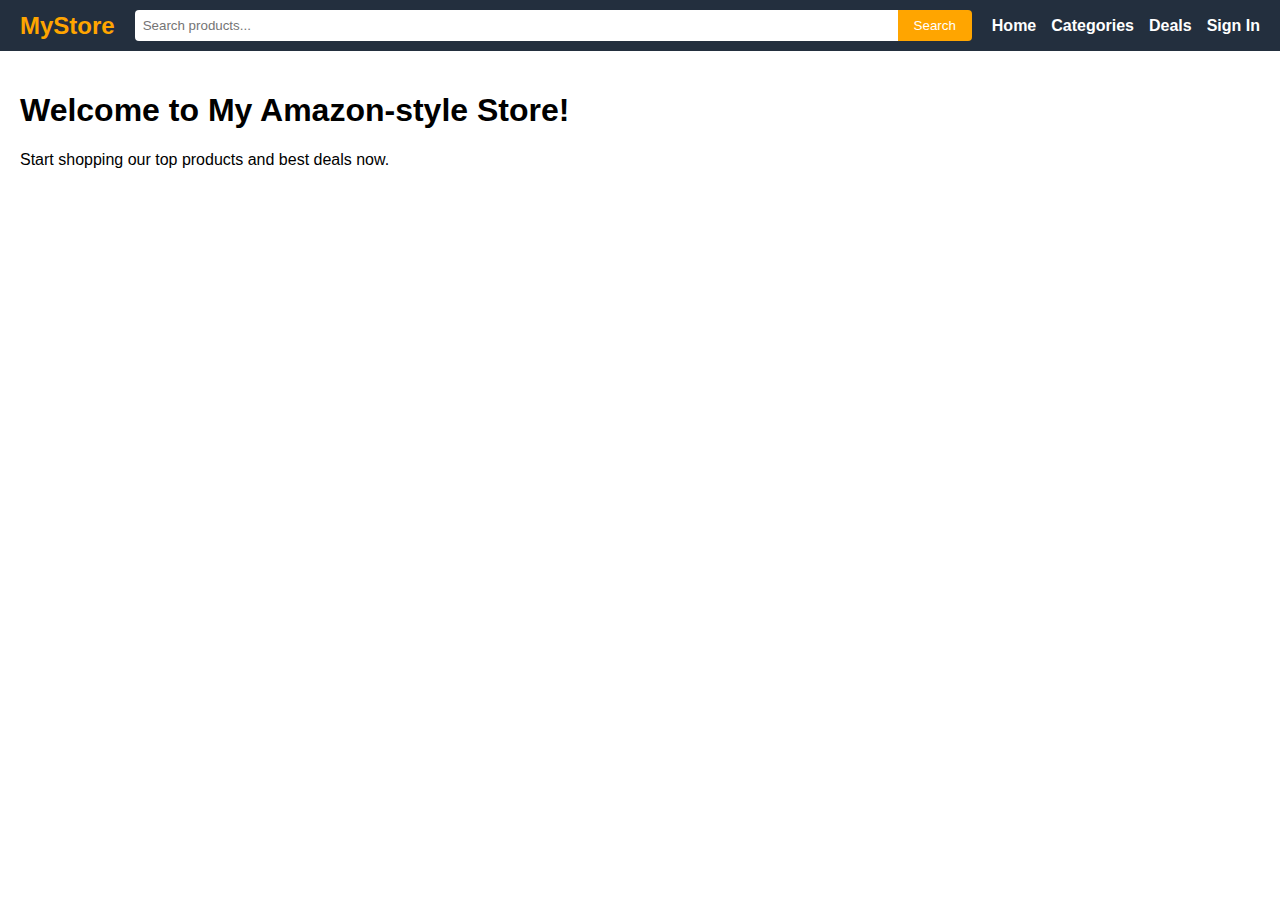
<file: amazon.html>
<!DOCTYPE html>
<html lang="en">
<head>
  <meta charset="UTF-8" />
  <meta name="viewport" content="width=device-width, initial-scale=1.0" />
  <title>My Amazon Style Store</title>
  <style>
    body {
      margin: 0;
      font-family: Arial, sans-serif;
      background-color: #ffffff;
    }

    header {
      background-color: #232f3e;
      color: white;
      display: flex;
      align-items: center;
      justify-content: space-between;
      padding: 10px 20px;
    }

    .logo {
      font-size: 24px;
      font-weight: bold;
      color: orange;
    }

    .search-bar {
      flex-grow: 1;
      margin: 0 20px;
      display: flex;
    }

    .search-bar input {
      flex-grow: 1;
      padding: 8px;
      border: none;
      border-radius: 4px 0 0 4px;
    }

    .search-bar button {
      padding: 8px 16px;
      border: none;
      background-color: orange;
      color: white;
      border-radius: 0 4px 4px 0;
      cursor: pointer;
    }

    .nav-links {
      display: flex;
      gap: 15px;
    }

    .nav-links a {
      color: white;
      text-decoration: none;
      font-weight: bold;
    }

    .nav-links a:hover {
      text-decoration: underline;
    }
  </style>
</head>
<body>

  <header>
    <div class="logo">MyStore</div>
    <div class="search-bar">
      <input type="text" placeholder="Search products..." />
      <button>Search</button>
    </div>
    <div class="nav-links">
      <a href="#">Home</a>
      <a href="#">Categories</a>
      <a href="#">Deals</a>
      <a href="#">Sign In</a>
    </div>
  </header>

  <main style="padding: 20px;">
    <h1>Welcome to My Amazon-style Store!</h1>
    <p>Start shopping our top products and best deals now.</p>
  </main>

</body>
</html>
</file>
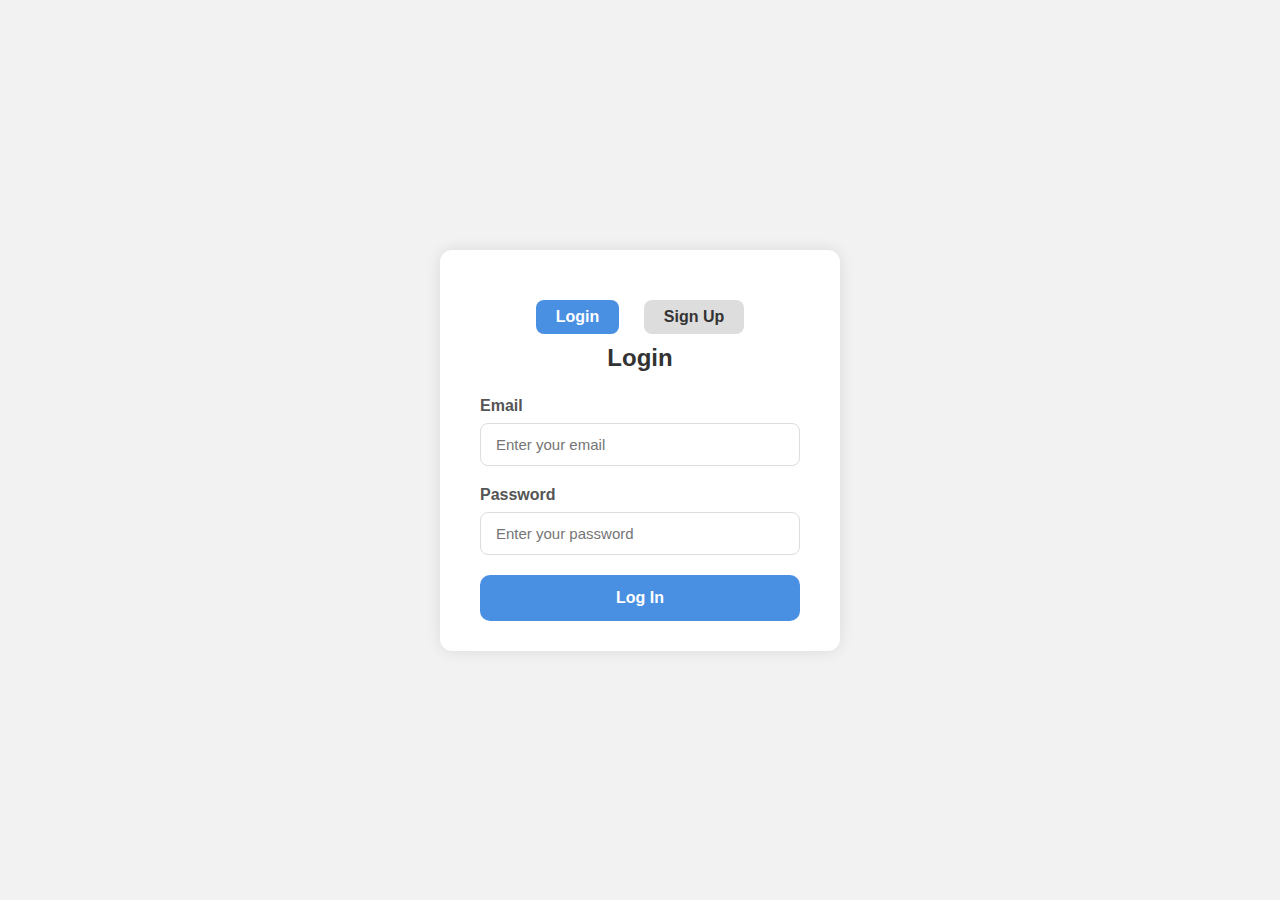
<file: auth.html>
<!DOCTYPE html>
<html lang="en">
<head>
  <meta charset="UTF-8" />
  <meta name="viewport" content="width=device-width, initial-scale=1" />
  <title>Authentication | MyDigitalStore</title>
  <style>
    /* Reset بسيط */
    * {
      box-sizing: border-box;
      margin: 0;
      padding: 0;
      font-family: 'Segoe UI', Tahoma, Geneva, Verdana, sans-serif;
    }

    body {
      background: #f2f2f2;
      display: flex;
      justify-content: center;
      align-items: center;
      height: 100vh;
    }

    .auth-container {
      background: #fff;
      width: 400px;
      padding: 30px 40px;
      border-radius: 12px;
      box-shadow: 0 0 15px rgba(0,0,0,0.1);
    }

    .auth-container h2 {
      text-align: center;
      margin-bottom: 25px;
      color: #333;
    }

    .form-group {
      margin-bottom: 20px;
    }

    label {
      display: block;
      margin-bottom: 8px;
      color: #555;
      font-weight: 600;
    }

    input[type="text"],
    input[type="email"],
    input[type="password"] {
      width: 100%;
      padding: 12px 15px;
      border: 1.8px solid #ddd;
      border-radius: 8px;
      font-size: 15px;
      transition: border-color 0.3s ease;
    }

    input[type="text"]:focus,
    input[type="email"]:focus,
    input[type="password"]:focus {
      border-color: #4a90e2;
      outline: none;
    }

    button {
      width: 100%;
      padding: 14px;
      background-color: #4a90e2;
      color: white;
      font-size: 16px;
      border: none;
      border-radius: 10px;
      cursor: pointer;
      font-weight: 700;
      transition: background-color 0.3s ease;
    }

    button:hover {
      background-color: #357ABD;
    }

    .toggle-btns {
      margin: 20px 0 10px;
      text-align: center;
    }

    .toggle-btns button {
      width: auto;
      padding: 8px 20px;
      margin: 0 10px;
      background-color: #ddd;
      color: #333;
      font-weight: 600;
      border-radius: 8px;
      transition: background-color 0.3s ease;
    }

    .toggle-btns button.active {
      background-color: #4a90e2;
      color: white;
    }

    .hidden {
      display: none;
    }
  </style>
</head>
<body>

  <div class="auth-container">
    <div class="toggle-btns">
      <button id="login-btn" class="active">Login</button>
      <button id="signup-btn">Sign Up</button>
    </div>

    <!-- نموذج الدخول -->
    <form id="login-form">
      <h2>Login</h2>
      <div class="form-group">
        <label for="login-email">Email</label>
        <input type="email" id="login-email" placeholder="Enter your email" required />
      </div>
      <div class="form-group">
        <label for="login-password">Password</label>
        <input type="password" id="login-password" placeholder="Enter your password" required />
      </div>
      <button type="submit">Log In</button>
    </form>

    <!-- نموذج التسجيل -->
    <form id="signup-form" class="hidden">
      <h2>Sign Up</h2>
      <div class="form-group">
        <label for="signup-username">Username</label>
        <input type="text" id="signup-username" placeholder="Choose a username" required />
      </div>
      <div class="form-group">
        <label for="signup-email">Email</label>
        <input type="email" id="signup-email" placeholder="Enter your email" required />
      </div>
      <div class="form-group">
        <label for="signup-password">Password</label>
        <input type="password" id="signup-password" placeholder="Create a password" required />
      </div>
      <div class="form-group">
        <label for="signup-password-confirm">Confirm Password</label>
        <input type="password" id="signup-password-confirm" placeholder="Confirm your password" required />
      </div>
      <button type="submit">Sign Up</button>
    </form>
  </div>

  <script>
    // التحكم في تبديل النماذج
    const loginBtn = document.getElementById('login-btn');
    const signupBtn = document.getElementById('signup-btn');

    const loginForm = document.getElementById('login-form');
    const signupForm = document.getElementById('signup-form');

    loginBtn.addEventListener('click', () => {
      loginBtn.classList.add('active');
      signupBtn.classList.remove('active');
      loginForm.classList.remove('hidden');
      signupForm.classList.add('hidden');
    });

    signupBtn.addEventListener('click', () => {
      signupBtn.classList.add('active');
      loginBtn.classList.remove('active');
      signupForm.classList.remove('hidden');
      loginForm.classList.add('hidden');
    });

    // تحقق بسيط عند التسجيل
    signupForm.addEventListener('submit', (e) => {
      e.preventDefault();
      const password = document.getElementById('signup-password').value;
      const confirmPassword = document.getElementById('signup-password-confirm').value;

      if (password !== confirmPassword) {
        alert("Passwords do not match!");
        return;
      }

      // هنا تقدر تضيف إرسال البيانات للباك إند
      alert("Sign up successful! (Simulation)");
      signupForm.reset();
    });

    // تسجيل دخول - فقط محاكاة
    loginForm.addEventListener('submit', (e) => {
      e.preventDefault();
      // هنا تقدر تضيف إرسال بيانات الدخول للتحقق
      alert("Logged in! (Simulation)");
      loginForm.reset();
    });
  </script>

</body>
</html>
</file>
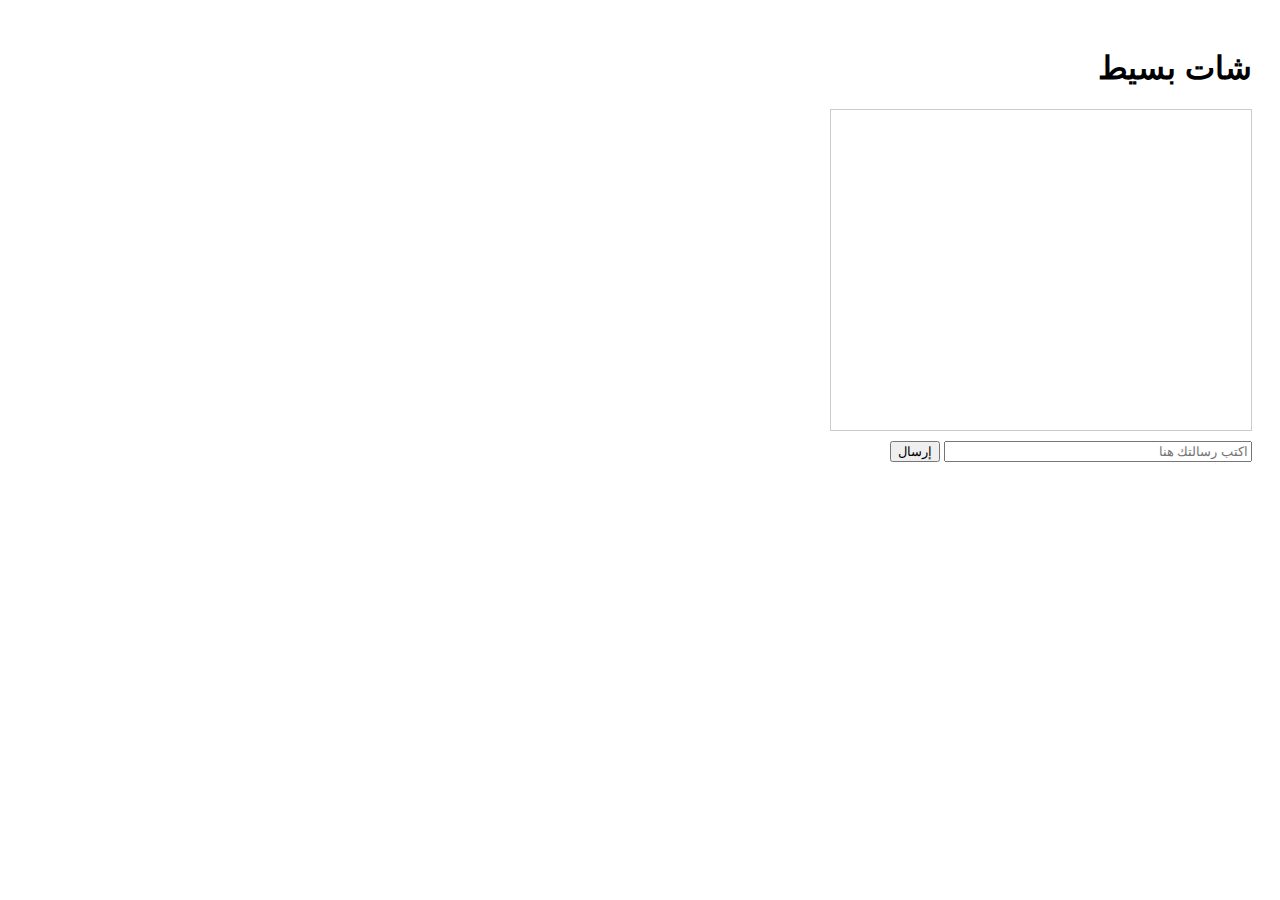
<file: chat.html>
<!DOCTYPE html>
<html lang="ar">
<head>
<meta charset="UTF-8" />
<title>شات بسيط</title>
<style>
  body { font-family: Arial, sans-serif; direction: rtl; padding: 20px; }
  #chatbox { width: 400px; height: 300px; border: 1px solid #ccc; padding: 10px; overflow-y: scroll; margin-bottom: 10px; }
  #userInput { width: 300px; }
  .user-msg { color: blue; margin: 5px 0; }
  .bot-msg { color: green; margin: 5px 0; }
</style>
</head>
<body>
  <h1>شات بسيط</h1>
  <div id="chatbox"></div>
  <input type="text" id="userInput" placeholder="اكتب رسالتك هنا" />
  <button onclick="sendMessage()">إرسال</button>

<script>
const chatbox = document.getElementById('chatbox');

function sendMessage() {
  const input = document.getElementById('userInput');
  const msg = input.value.trim();
  if (!msg) return;

  addMessage(msg, 'user-msg');
  input.value = '';

  // ردود جاهزة بسيطة
  setTimeout(() => {
    let reply = 'لم أفهم رسالتك. حاول مرة أخرى.';
    if (msg.includes('مرحبا')) reply = 'مرحبا! كيف يمكنني مساعدتك؟';
    else if (msg.includes('المنتجات')) reply = 'لدينا العديد من المنتجات الرقمية، ما الذي تهتم به؟';
    else if (msg.includes('الدفع')) reply = 'يمكنك الدفع عبر بايبال أو البنك.';
    
    addMessage(reply, 'bot-msg');
  }, 1000);
}

function addMessage(text, className) {
  const msgDiv = document.createElement('div');
  msgDiv.className = className;
  msgDiv.textContent = text;
  chatbox.appendChild(msgDiv);
  chatbox.scrollTop = chatbox.scrollHeight;
}
</script>
</body>
</html>
</file>
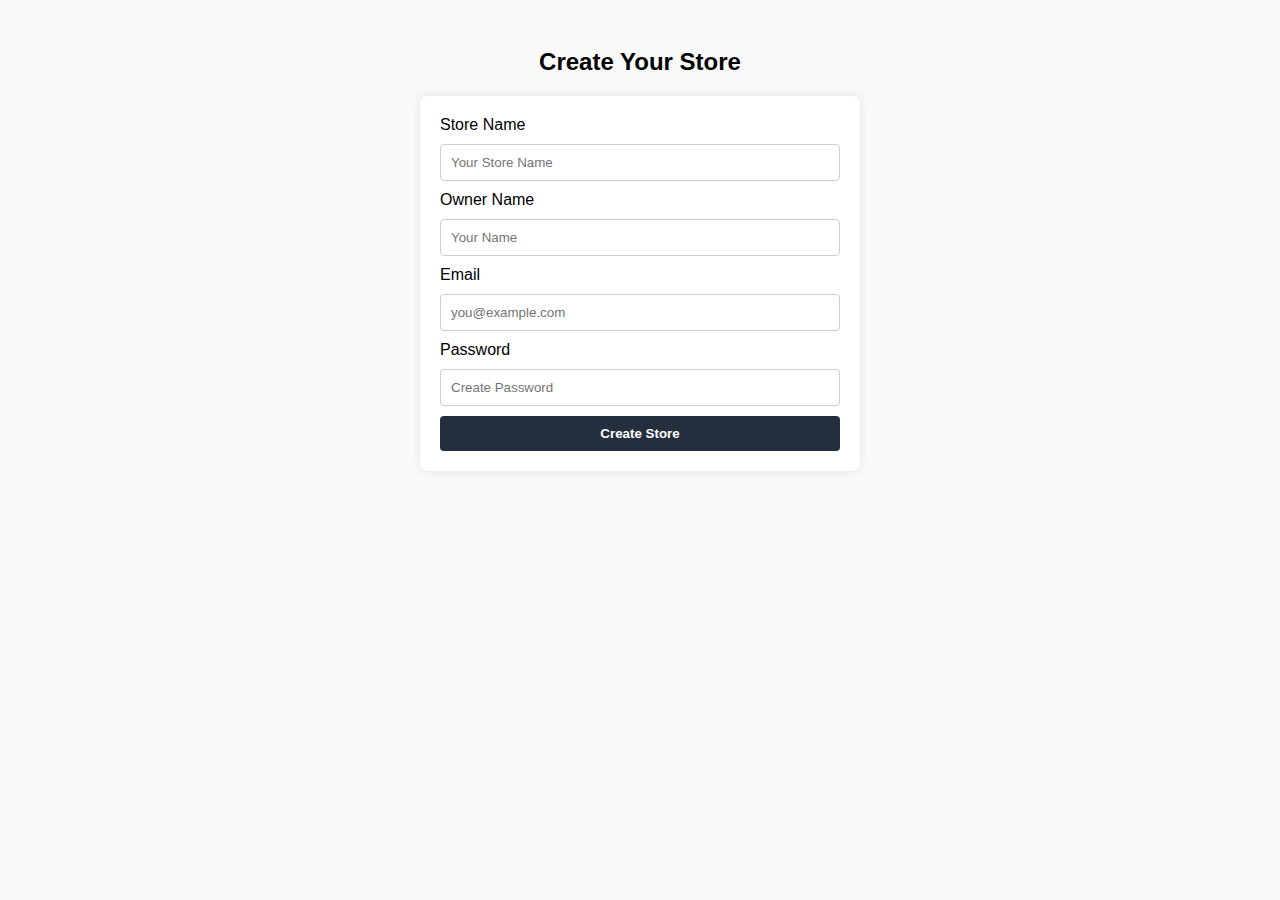
<file: create-store.html>
<!DOCTYPE html>
<html lang="en">
<head>
  <meta charset="UTF-8" />
  <meta name="viewport" content="width=device-width, initial-scale=1" />
  <title>Open Your Store</title>
  <style>
    body {
      font-family: Arial, sans-serif;
      padding: 20px;
      background-color: #f9f9f9;
    }
    form {
      max-width: 400px;
      margin: auto;
      background: white;
      padding: 20px;
      border-radius: 8px;
      box-shadow: 0 0 10px rgba(0,0,0,0.1);
    }
    input[type="text"], input[type="email"], input[type="password"] {
      width: 100%;
      padding: 10px;
      margin: 10px 0;
      border-radius: 4px;
      border: 1px solid #ccc;
      box-sizing: border-box;
    }
    button {
      background-color: #232f3e;
      color: white;
      padding: 10px;
      width: 100%;
      border: none;
      border-radius: 4px;
      cursor: pointer;
      font-weight: bold;
    }
    button:hover {
      background-color: #455a75;
    }
  </style>
</head>
<body>

  <h2 style="text-align:center;">Create Your Store</h2>
  <form id="storeForm">
    <label for="storeName">Store Name</label>
    <input type="text" id="storeName" name="storeName" placeholder="Your Store Name" required />

    <label for="ownerName">Owner Name</label>
    <input type="text" id="ownerName" name="ownerName" placeholder="Your Name" required />

    <label for="email">Email</label>
    <input type="email" id="email" name="email" placeholder="you@example.com" required />

    <label for="password">Password</label>
    <input type="password" id="password" name="password" placeholder="Create Password" required />

    <button type="submit">Create Store</button>
  </form>

  <script>
    document.getElementById('storeForm').addEventListener('submit', function(e) {
      e.preventDefault();

      const storeName = document.getElementById('storeName').value.trim();
      const ownerName = document.getElementById('ownerName').value.trim();
      const email = document.getElementById('email').value.trim();
      const password = document.getElementById('password').value;

      // مؤقتًا، نعرض البيانات في Console
      console.log('New Store Created:');
      console.log('Store Name:', storeName);
      console.log('Owner Name:', ownerName);
      console.log('Email:', email);
      console.log('Password:', password);

      alert('Store created successfully!\n(This is a demo, data not saved yet.)');

      // هنا يمكنك توجيه المستخدم إلى لوحة التحكم أو الصفحة الرئيسية
      // window.location.href = 'dashboard.html';
    });
  </script>

</body>
</html>
</file>
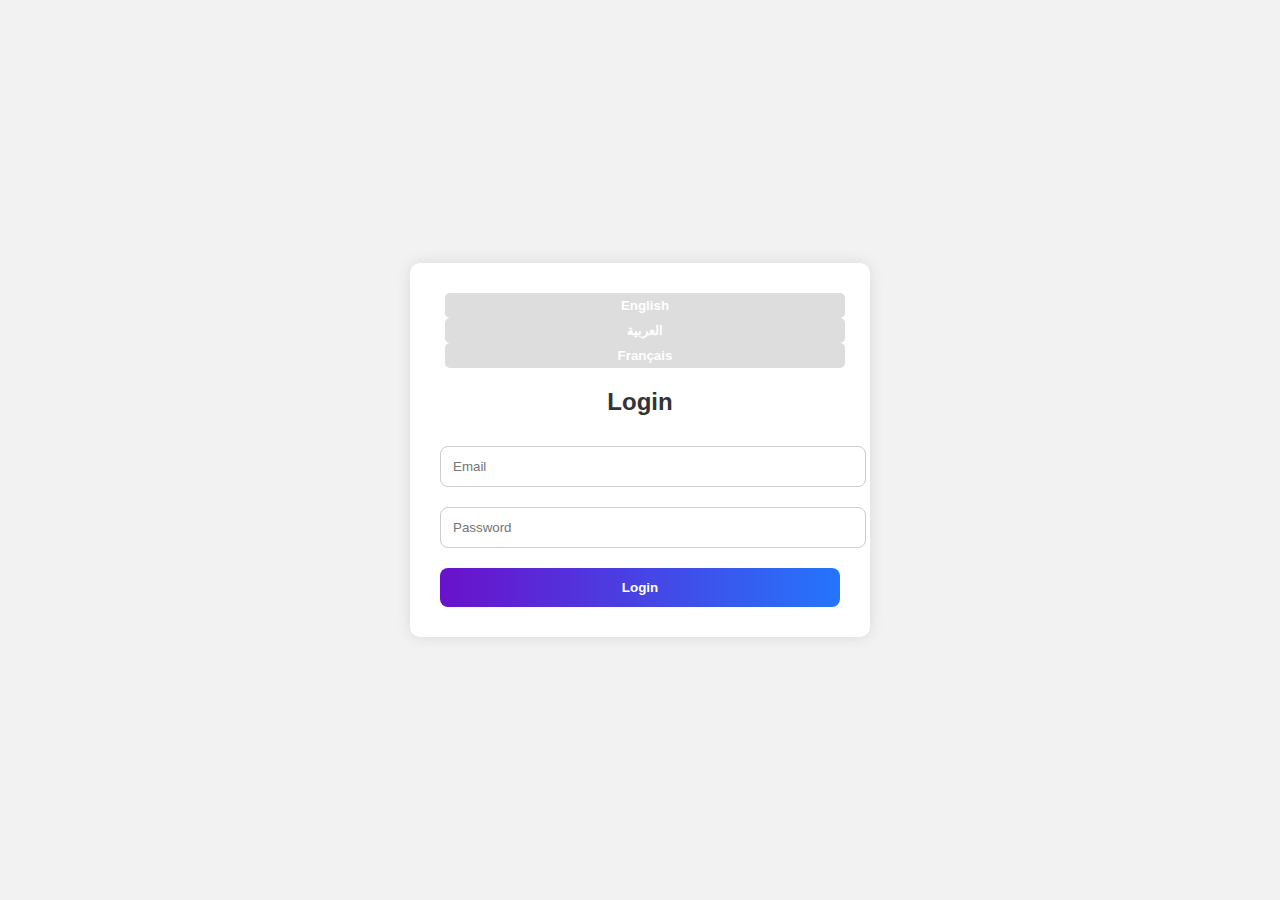
<file: login.html>
<!DOCTYPE html>
<html lang="en">
<head>
  <meta charset="UTF-8" />
  <title>Login | MyDigitalStore</title>
  <meta name="viewport" content="width=device-width, initial-scale=1" />
  <style>
    body {
      margin: 0;
      font-family: 'Segoe UI', Tahoma, Geneva, Verdana, sans-serif;
      background: #f2f2f2;
      display: flex;
      align-items: center;
      justify-content: center;
      height: 100vh;
    }

    .login-container {
      background: white;
      padding: 30px;
      border-radius: 10px;
      box-shadow: 0 0 15px rgba(0,0,0,0.1);
      width: 90%;
      max-width: 400px;
    }

    h2 {
      text-align: center;
      color: #333;
    }

    input[type="email"],
    input[type="password"] {
      width: 100%;
      padding: 12px;
      margin: 10px 0;
      border: 1px solid #ccc;
      border-radius: 8px;
    }

    button {
      width: 100%;
      padding: 12px;
      background: linear-gradient(to right, #6a11cb, #2575fc);
      color: white;
      border: none;
      border-radius: 8px;
      font-weight: bold;
      cursor: pointer;
      margin-top: 10px;
    }

    .lang-buttons {
      text-align: center;
      margin-bottom: 20px;
    }

    .lang-btn {
      margin: 0 5px;
      padding: 5px 10px;
      border: none;
      background: #ddd;
      border-radius: 5px;
      cursor: pointer;
    }

    .lang-btn:hover {
      background: #bbb;
    }
  </style>
</head>
<body>

  <div class="login-container">
    <div class="lang-buttons">
      <button class="lang-btn" onclick="setLang('en')">English</button>
      <button class="lang-btn" onclick="setLang('ar')">العربية</button>
      <button class="lang-btn" onclick="setLang('fr')">Français</button>
    </div>
    <h2 id="login-title">Login</h2>
    <input type="email" placeholder="Email" id="email" />
    <input type="password" placeholder="Password" id="password" />
    <button onclick="login()" id="login-btn">Login</button>
  </div>

  <script>
    const translations = {
      en: {
        title: "Login",
        email: "Email",
        password: "Password",
        btn: "Login"
      },
      ar: {
        title: "تسجيل الدخول",
        email: "البريد الإلكتروني",
        password: "كلمة المرور",
        btn: "دخول"
      },
      fr: {
        title: "Connexion",
        email: "Email",
        password: "Mot de passe",
        btn: "Se connecter"
      }
    };

    function setLang(lang) {
      document.getElementById("login-title").innerText = translations[lang].title;
      document.getElementById("email").placeholder = translations[lang].email;
      document.getElementById("password").placeholder = translations[lang].password;
      document.getElementById("login-btn").innerText = translations[lang].btn;
      if (lang === "ar") {
        document.body.style.direction = "rtl";
      } else {
        document.body.style.direction = "ltr";
      }
    }

    function login() {
      alert("Login logic not implemented yet.");
    }

    setLang('en');
  </script>

</body>
</html>
</file>
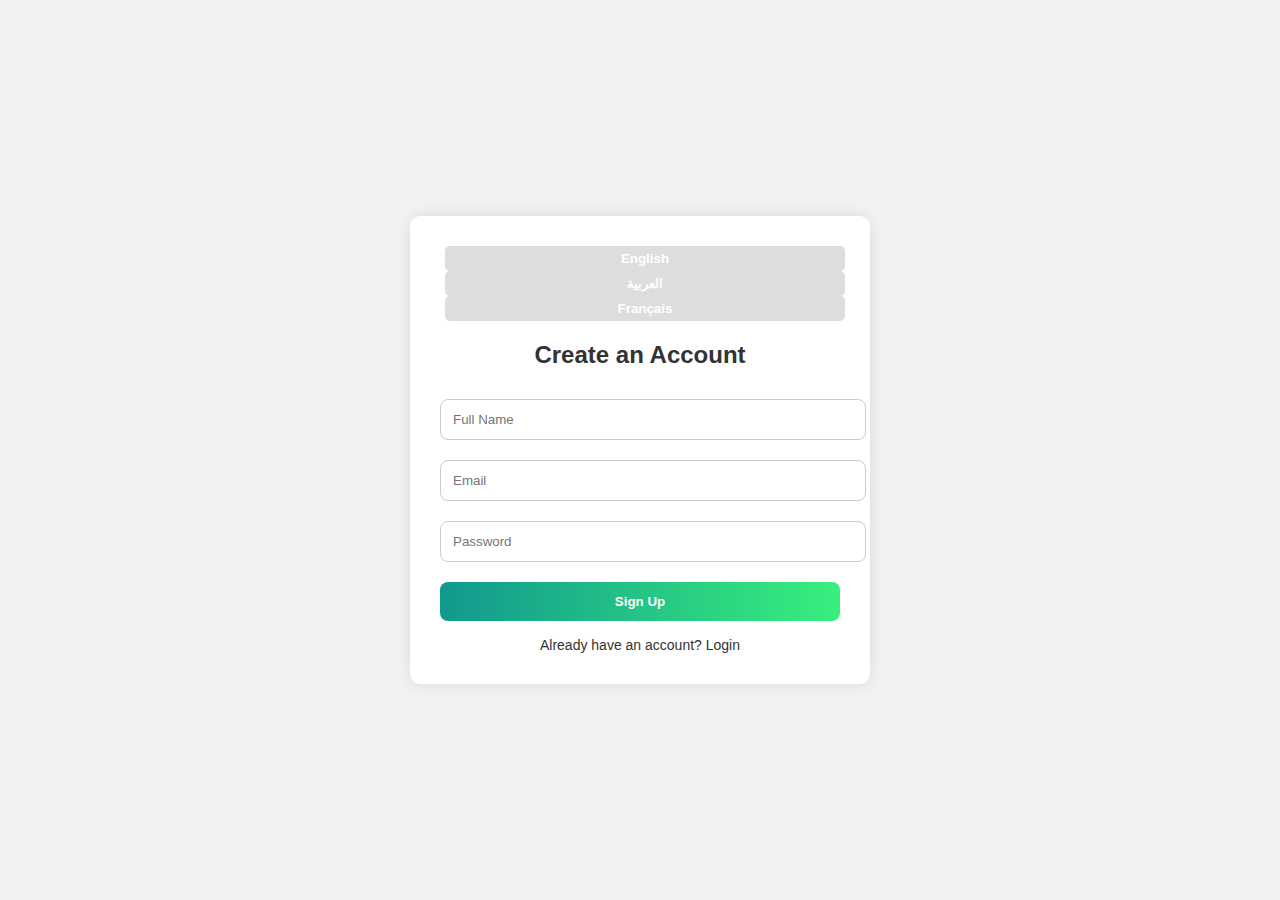
<file: signup.html>
<!DOCTYPE html>
<html lang="en">
<head>
  <meta charset="UTF-8" />
  <title>Sign Up | MyDigitalStore</title>
  <meta name="viewport" content="width=device-width, initial-scale=1" />
  <style>
    body {
      margin: 0;
      font-family: 'Segoe UI', Tahoma, Geneva, Verdana, sans-serif;
      background: #f2f2f2;
      display: flex;
      align-items: center;
      justify-content: center;
      height: 100vh;
    }

    .signup-container {
      background: white;
      padding: 30px;
      border-radius: 10px;
      box-shadow: 0 0 15px rgba(0,0,0,0.1);
      width: 90%;
      max-width: 400px;
    }

    h2 {
      text-align: center;
      color: #333;
    }

    input[type="text"],
    input[type="email"],
    input[type="password"] {
      width: 100%;
      padding: 12px;
      margin: 10px 0;
      border: 1px solid #ccc;
      border-radius: 8px;
    }

    button {
      width: 100%;
      padding: 12px;
      background: linear-gradient(to right, #11998e, #38ef7d);
      color: white;
      border: none;
      border-radius: 8px;
      font-weight: bold;
      cursor: pointer;
      margin-top: 10px;
    }

    .lang-buttons {
      text-align: center;
      margin-bottom: 20px;
    }

    .lang-btn {
      margin: 0 5px;
      padding: 5px 10px;
      border: none;
      background: #ddd;
      border-radius: 5px;
      cursor: pointer;
    }

    .lang-btn:hover {
      background: #bbb;
    }

    .login-link {
      text-align: center;
      margin-top: 15px;
    }

    .login-link a {
      color: #333;
      text-decoration: none;
      font-size: 14px;
    }
  </style>
</head>
<body>

  <div class="signup-container">
    <div class="lang-buttons">
      <button class="lang-btn" onclick="setLang('en')">English</button>
      <button class="lang-btn" onclick="setLang('ar')">العربية</button>
      <button class="lang-btn" onclick="setLang('fr')">Français</button>
    </div>
    <h2 id="signup-title">Create an Account</h2>
    <input type="text" placeholder="Full Name" id="name" />
    <input type="email" placeholder="Email" id="email" />
    <input type="password" placeholder="Password" id="password" />
    <button onclick="signup()" id="signup-btn">Sign Up</button>

    <div class="login-link">
      <a href="login.html" id="login-link-text">Already have an account? Login</a>
    </div>
  </div>

  <script>
    const translations = {
      en: {
        title: "Create an Account",
        name: "Full Name",
        email: "Email",
        password: "Password",
        btn: "Sign Up",
        login: "Already have an account? Login"
      },
      ar: {
        title: "إنشاء حساب جديد",
        name: "الاسم الكامل",
        email: "البريد الإلكتروني",
        password: "كلمة المرور",
        btn: "تسجيل",
        login: "هل لديك حساب؟ سجل الدخول"
      },
      fr: {
        title: "Créer un compte",
        name: "Nom complet",
        email: "Email",
        password: "Mot de passe",
        btn: "S'inscrire",
        login: "Vous avez déjà un compte ? Connectez-vous"
      }
    };

    function setLang(lang) {
      document.getElementById("signup-title").innerText = translations[lang].title;
      document.getElementById("name").placeholder = translations[lang].name;
      document.getElementById("email").placeholder = translations[lang].email;
      document.getElementById("password").placeholder = translations[lang].password;
      document.getElementById("signup-btn").innerText = translations[lang].btn;
      document.getElementById("login-link-text").innerText = translations[lang].login;

      document.body.style.direction = lang === 'ar' ? 'rtl' : 'ltr';
    }

    function signup() {
      alert("Sign-up logic not implemented yet.");
    }

    setLang('en');
  </script>

</body>
</html>
</file>
